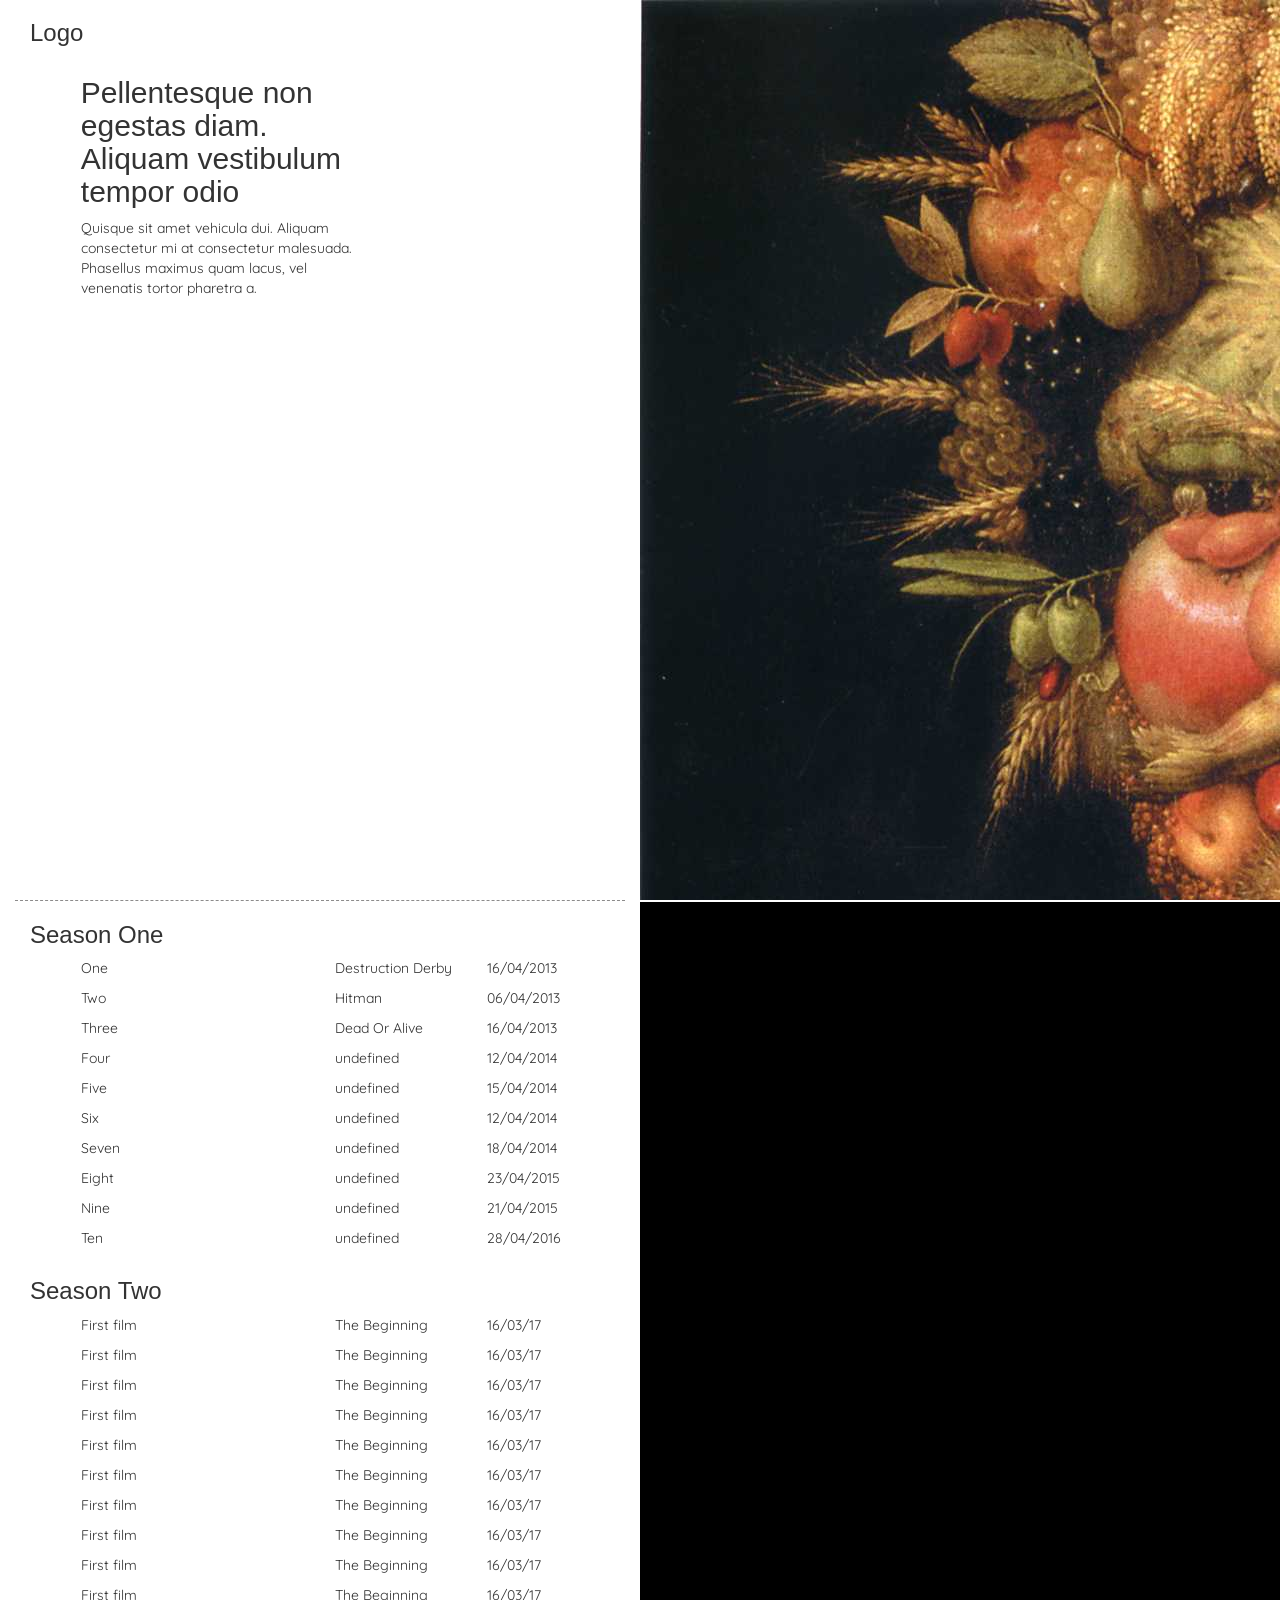
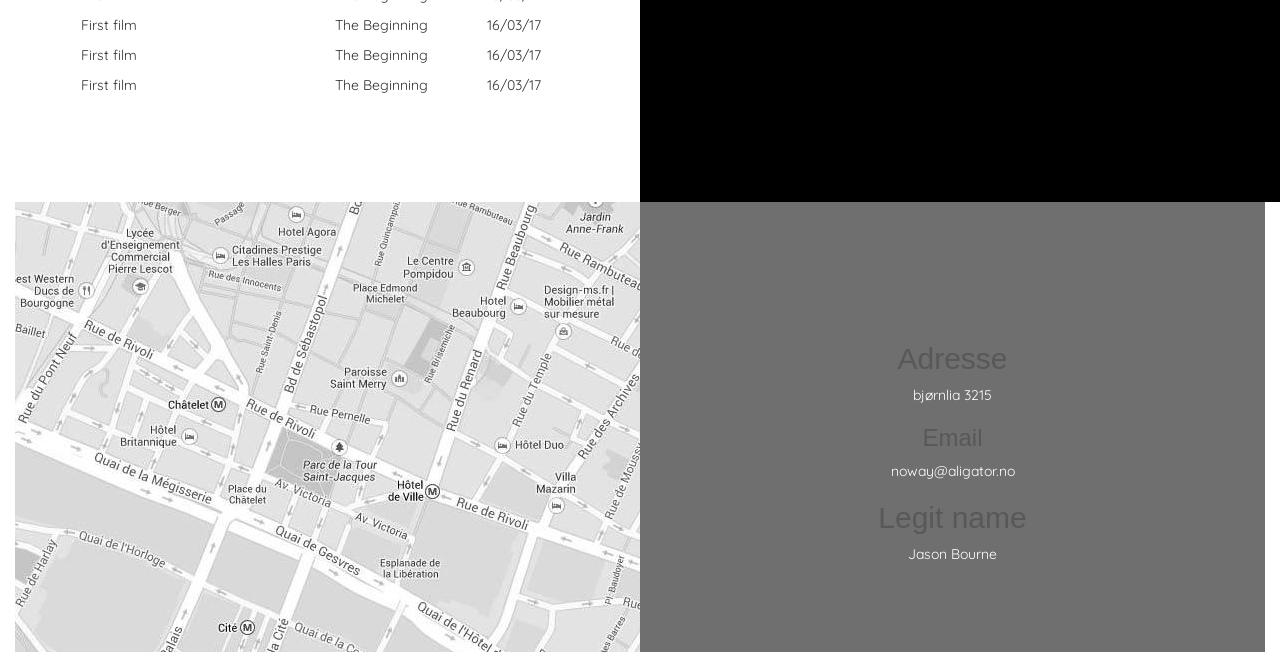
<file: 5050-creation/index.html>
<!doctype html>
<html>
<html lang="no">
	<head>
		<title>navnet til bedriften</title>

		<!-- Rendering and touch zooming  [X]-->
		<meta name="viewport" content="width=device-width, initial-scale=1">

		<link rel="stylesheet" type="text/css" href="css/bootstrap.min.css">
		<link rel="stylesheet" type="text/css" href="css/customStyle.css">

		<!-- Fonts -->
		<link href="https://fonts.googleapis.com/css?family=Josefin+Sans:300i" rel="stylesheet">
		<link href="https://fonts.googleapis.com/css?family=Quicksand" rel="stylesheet">

		<meta charset="utf-8">

	</head>


<body>



	<div class="container-fluid">
		<div class="first col-md-6">
			<div class="container">
				<h3>Logo</h3>

			</div>

			<div class="passion">
				<div class="col-md-6 col-sm-6 col-md-offset-1 col-sm-offset-1"">
					<h2>Pellentesque non egestas diam. Aliquam vestibulum tempor odio</h2>
					<p> Quisque sit amet vehicula dui. Aliquam consectetur mi at consectetur malesuada. Phasellus maximus quam lacus, vel venenatis tortor pharetra a.</p>
				</div>
			</div>
		</div>
	

		<div class="second col-md-6">
			</div>

		<div class="col-md-6">	
			<hr class="style9">
		</div>
	</div>

	<div class="container-fluid">

		<div class="first col-md-6">

			<div class="col-md-12">
				<div id="season-1"><h3>Season One</h3></div>
			</div>
		
			<div class="col-md-5 col-md-offset-1">
				<div id="filmNumberOne">	<!-- Season One / Numbers -->

				</div>
			</div>
			<div class="col-md-3">
				<div id="filmNameOne">		<!-- Season One / Names -->

				</div>
			</div>
			<div class="col-md-3">
				<div id="filmDateOne">		<!-- Season One / Dates -->

				</div>
			</div>

			<div class="season-2 col-md-12">
				<h3>Season Two</h3>
			</div>

			<div class="col-md-5 col-md-offset-1">
				<div id="playlist">
					<p>First film </p>
					<p>First film </p>
					<p>First film </p>
					<p>First film </p>
					<p>First film </p>
					<p>First film </p>
					<p>First film </p>
					<p>First film </p>
					<p>First film </p>
					<p>First film </p>
					<p>First film </p>
					<p>First film </p>
					<p>First film </p>
				</div>
			</div>
			<div class="col-md-3">
				<div id="playlist">
					<p>The Beginning</p>
					<p>The Beginning</p>
					<p>The Beginning</p>
					<p>The Beginning</p>
					<p>The Beginning</p>
					<p>The Beginning</p>
					<p>The Beginning</p>
					<p>The Beginning</p>
					<p>The Beginning</p>
					<p>The Beginning</p>
					<p>The Beginning</p>
					<p>The Beginning</p>
					<p>The Beginning</p>
				</div>
			</div>
			<div class="col-md-3">
				<div id="playlist">
					<p>16/03/17</p>
					<p>16/03/17</p>
					<p>16/03/17</p>
					<p>16/03/17</p>
					<p>16/03/17</p>
					<p>16/03/17</p>
					<p>16/03/17</p>
					<p>16/03/17</p>
					<p>16/03/17</p>
					<p>16/03/17</p>
					<p>16/03/17</p>
					<p>16/03/17</p>
					<p>16/03/17</p>
				</div>
			</div>

		</div>

		<div class="nothing col-md-6">
			<div id="lol"></div>
		
		</div>

	</div>
	
	<div class="col-md-12 sosial">	
		<div class="map col-md-6"></div>

		<div class="kontakt col-md-6">
			<h2>Adresse</h2>
			<p>bjørnlia 3215</p>
			<h3>Email</h3>
			<p>noway@aligator.no</p>
			<h2>Legit name</h2>
			<p>Jason Bourne</p>
		</div>	
	</div>
</body>

<script src="js/myScript.js"></script>

</html>
</file>
<file: 5050-creation/css/customStyle.css>
.container-fluid {
	padding:0px;
}

.first {
	min-height: 100vh;
	background-color: white;
}
.second {
	height: 100vh;
	background-color:  black;
	padding: 0px;
}
.second {
	background: url("../img/one.jpg"); 
}


#lol{
	height: 100vh;
	background-color: black;
	/*background: url("../img/one.jpg");*/
	/*background-clip: content-box;*/

}
.nothing {
	padding: 0px;
}

}

.passion {
	margin-top: 300px;
}

.passion h2, h3, {
	font-family: 'Josefin Sans', sans-serif;
}

p, #filmName {

	font-family: 'Quicksand', sans-serif;
}

#playlist {
}

hr.style9 {
	border-top: 1px dashed #8c8b8b;
	border-bottom: 1px dashed #fff;
	margin: 0px;
}

.map {
	background-image: url("../img/map.jpg");
	background-color: #ececec;
	height: 50vh;
}

.kontakt {
	background-color: #6f6f6f;
		height: 50vh;
		text-align: center;
		padding-top: 120px;
		color: white;
}

.kontakt h2, .kontakt h3 {
	color: black;
	opacity: 0.2;
}
</file>
